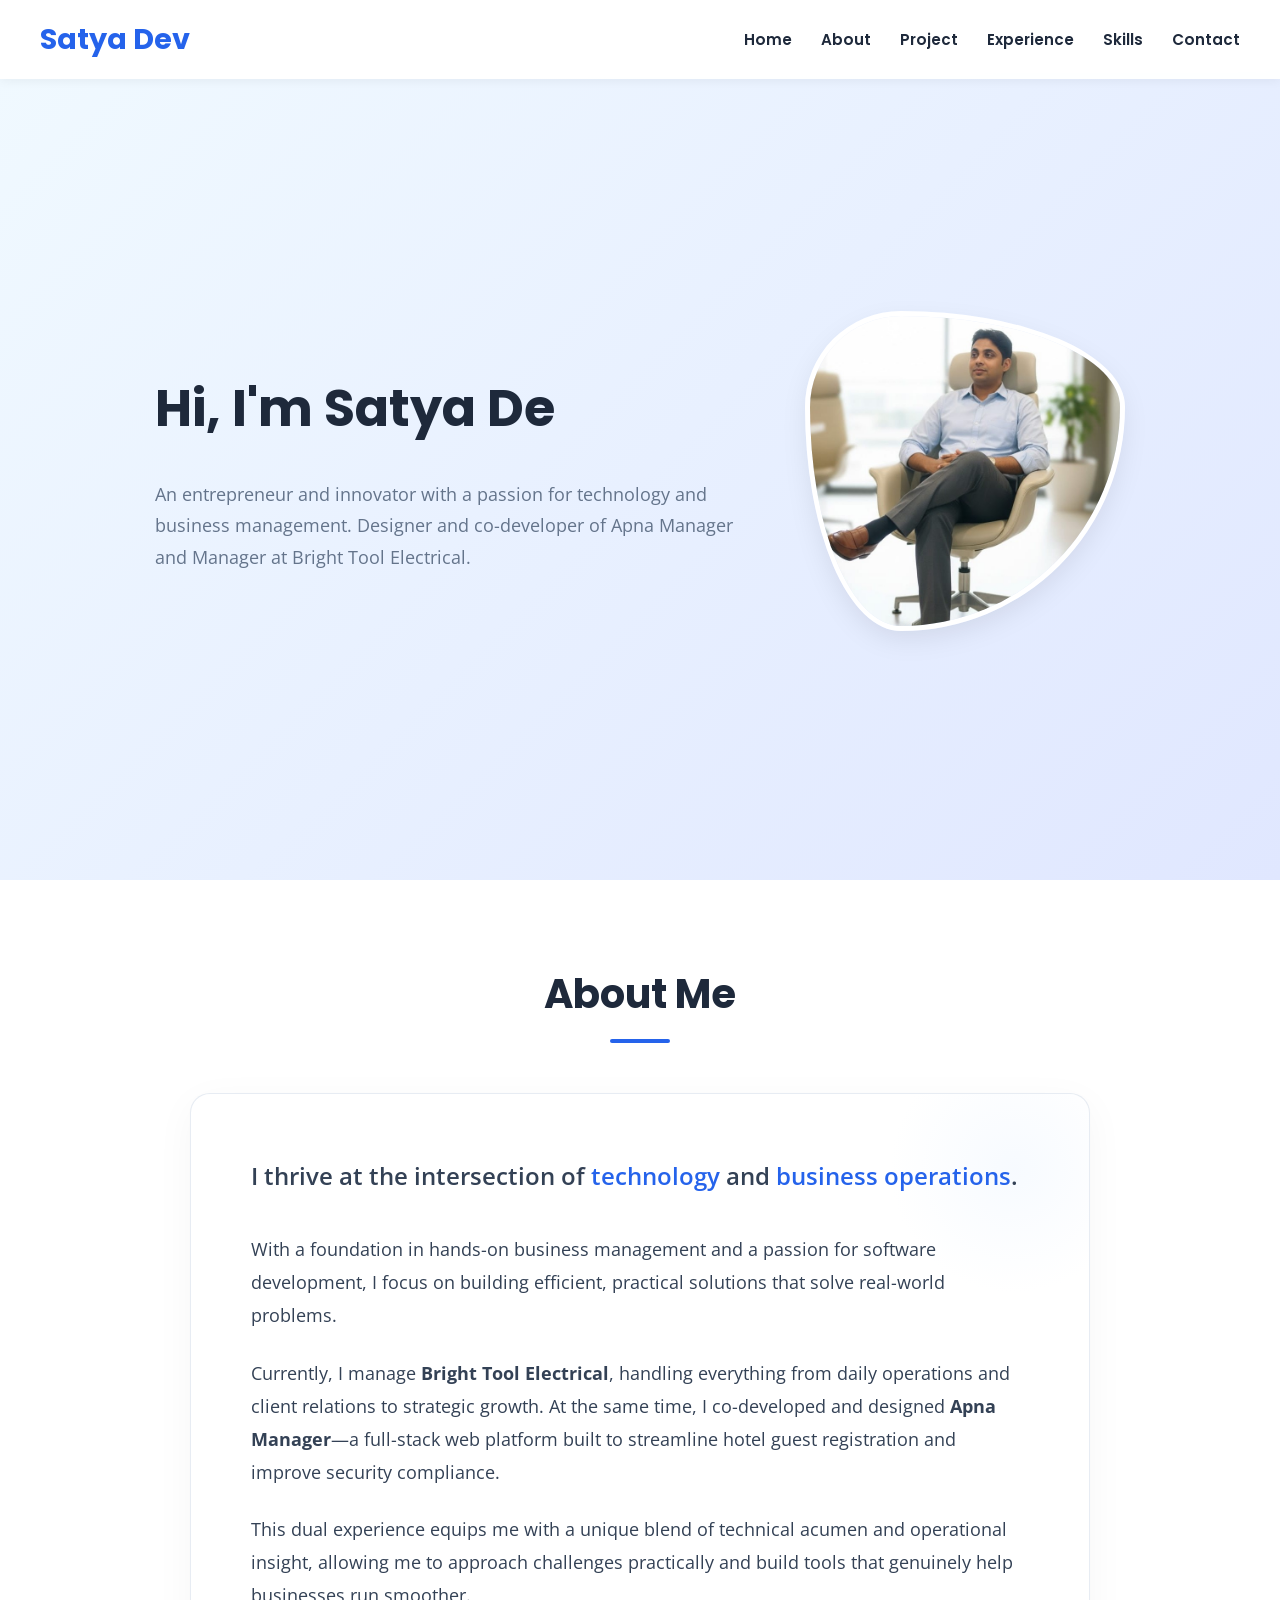
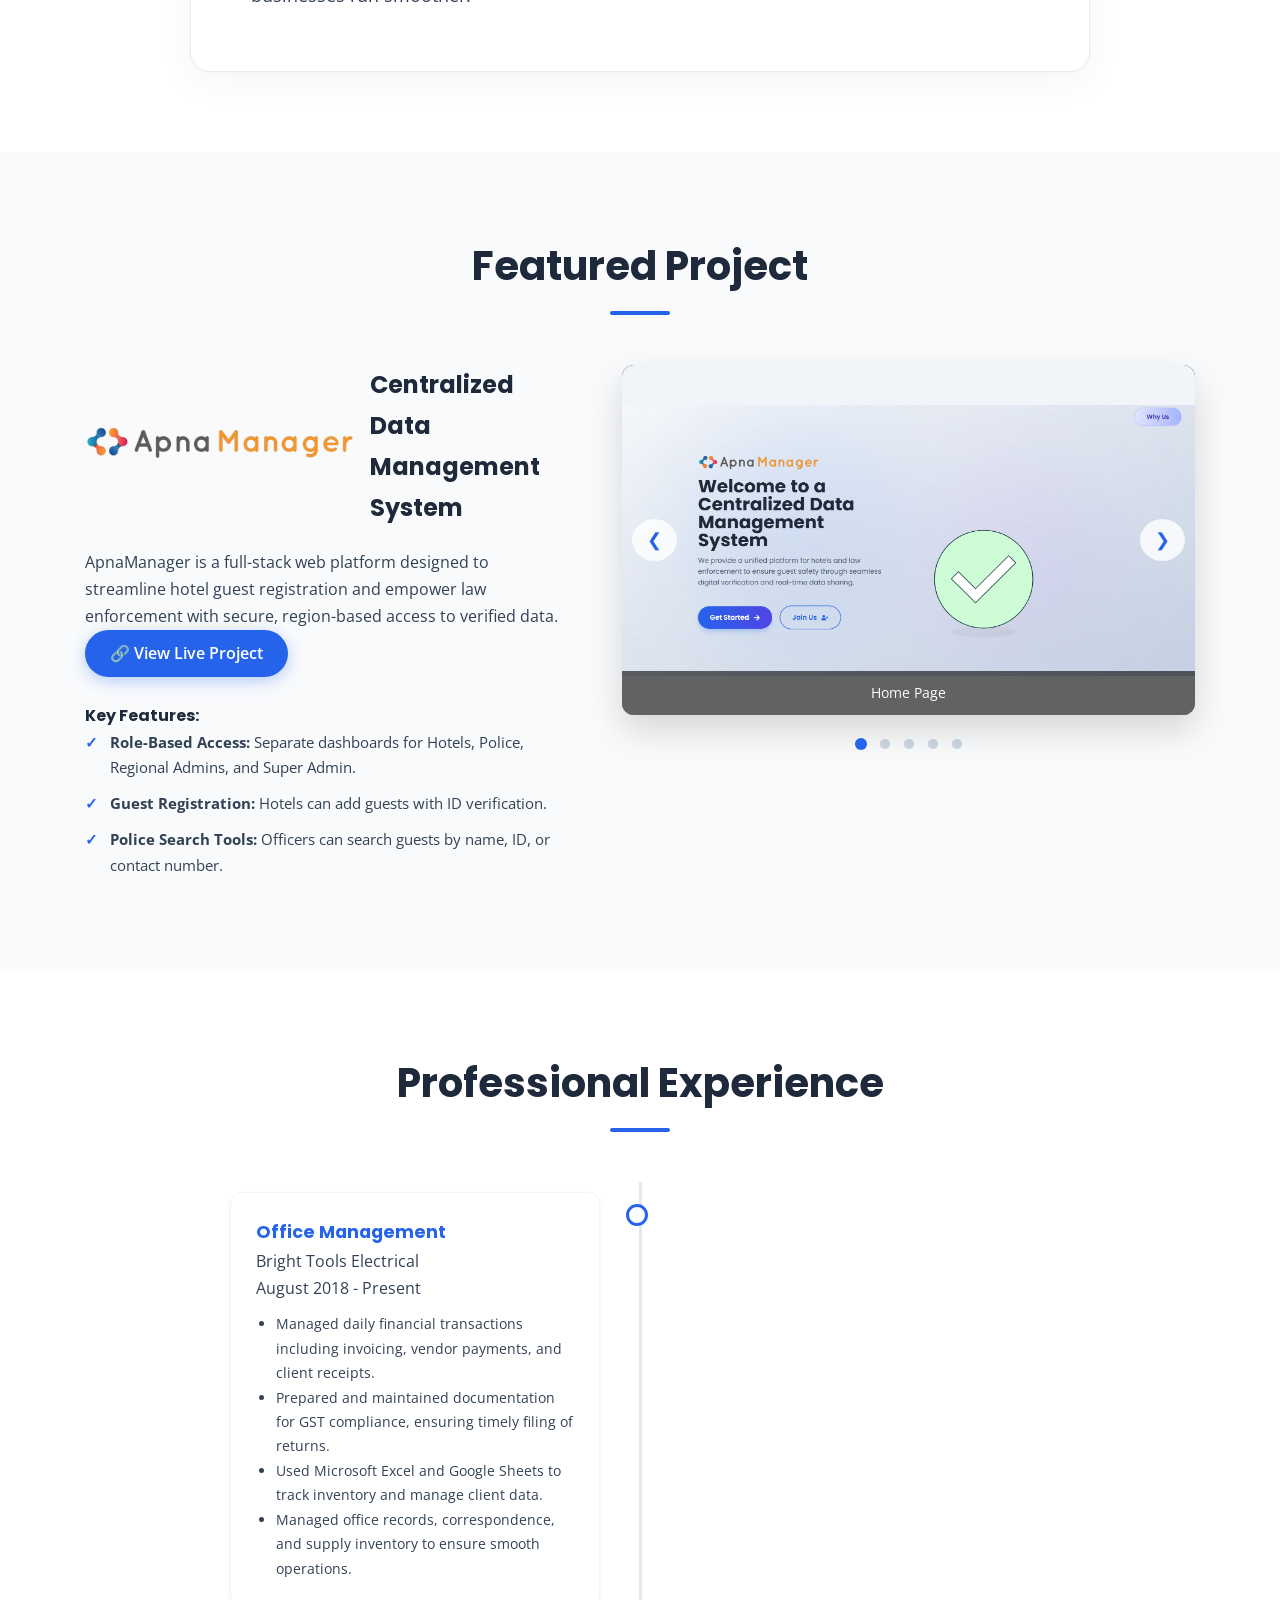
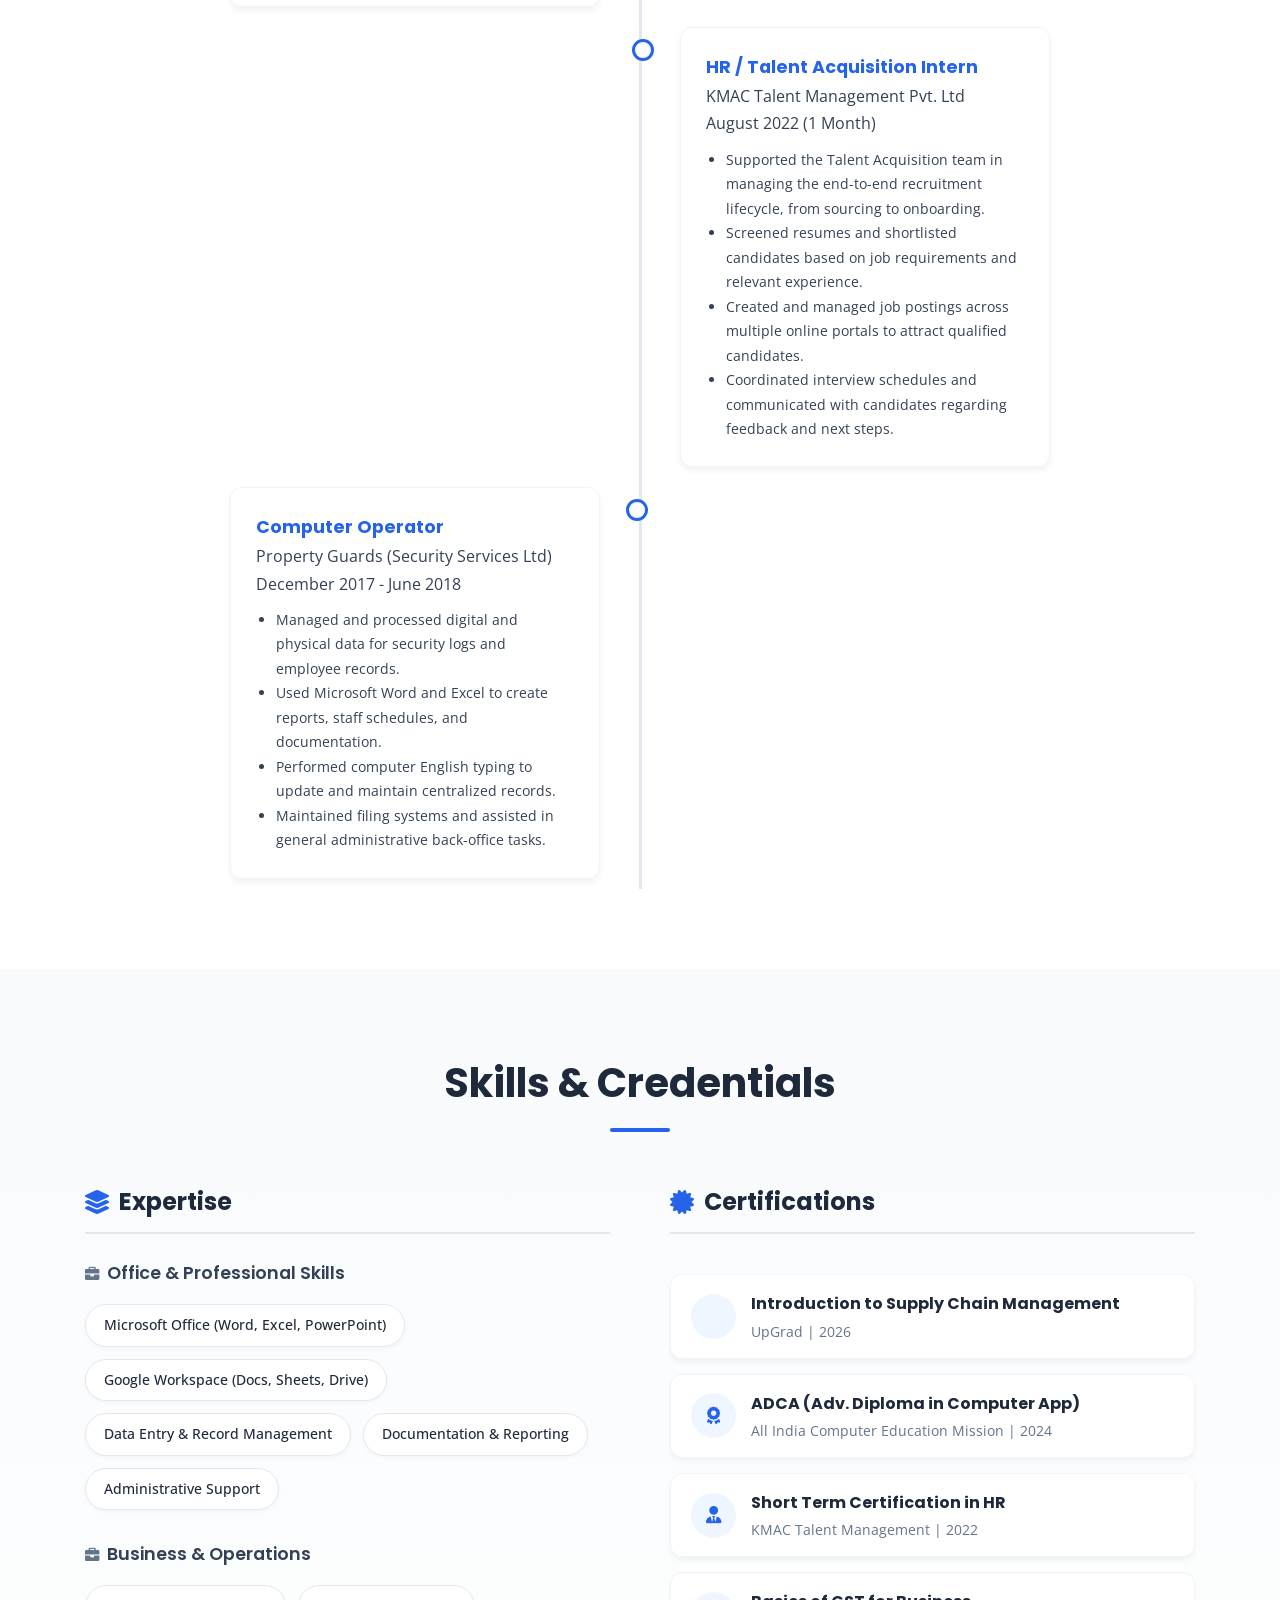
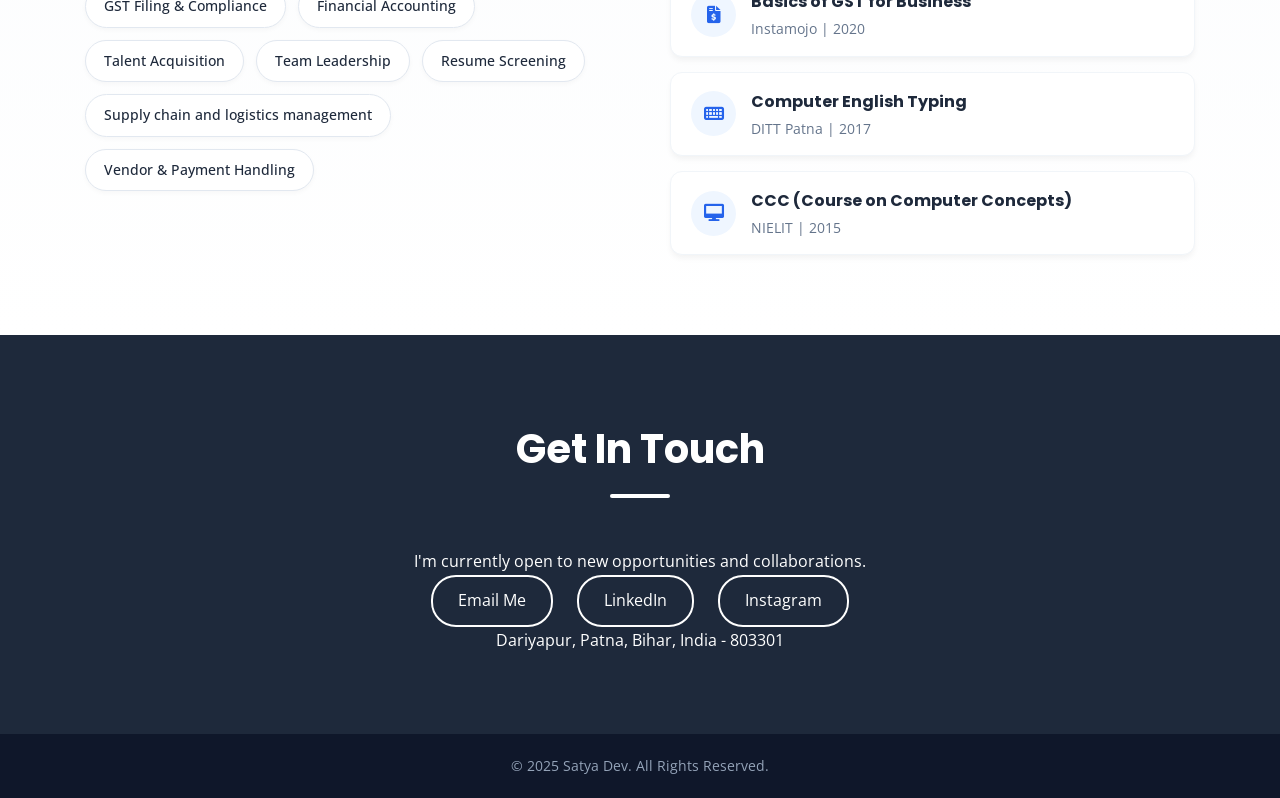
<file: index.html>
<!DOCTYPE html>
<html lang="en">

<head>
    <meta charset="UTF-8">
    <meta name="viewport" content="width=device-width, initial-scale=1.0">
    <title>Satya Dev | Founder & Developer</title>

    <link rel="preconnect" href="https://fonts.googleapis.com">
    <link rel="preconnect" href="https://fonts.gstatic.com" crossorigin>
    <link
        href="https://fonts.googleapis.com/css2?family=Open+Sans:wght@400;600&family=Poppins:wght@500;600;700&display=swap"
        rel="stylesheet">

    <link rel="stylesheet" href="style.css">

    <link rel="stylesheet" href="https://cdnjs.cloudflare.com/ajax/libs/font-awesome/6.0.0/css/all.min.css">
</head>

<body>

    <header class="header">
        <a href="#" class="logo">Satya Dev</a>
        <nav class="nav">
            <a href="#home">Home</a>
            <a href="#about">About</a>
            <a href="#project">Project</a>
            <a href="#experience">Experience</a>
            <a href="#skills">Skills</a>
            <a href="#contact">Contact</a>
        </nav>
    </header>

    <section id="home" class="hero">
        <div class="container">
            <div class="hero-content">
                <h1><span id="typing-effect"></span></h1>
                <p class="subtitle">
                    An entrepreneur and innovator with a passion for technology and business management. Designer and
                    co-developer of Apna Manager and Manager at Bright Tool Electrical.
                </p>
            </div>
            <div class="hero-image-container">
                <img src="satya_dev.jpeg" alt="A photo of Satya Dev">
            </div>
        </div>
    </section>

    <section id="about" class="about animate-on-scroll">
        <div class="container">
            <h2 class="section-title">About Me</h2>
            <div class="about-card">
                <div class="about-content">
                    <p class="highlight-text">
                        I thrive at the intersection of <span class="text-primary">technology</span> and <span
                            class="text-primary">business operations</span>.
                    </p>
                    <p>
                        With a foundation in hands-on business management and a passion for software development, I
                        focus on building efficient, practical solutions that solve real-world problems.
                    </p>
                    <p>
                        Currently, I manage <strong>Bright Tool Electrical</strong>, handling everything from daily
                        operations and client relations to strategic growth. At the same time, I co-developed and
                        designed <strong>Apna Manager</strong>—a full-stack web platform built to streamline hotel guest
                        registration and improve security compliance.
                    </p>
                    <p>
                        This dual experience equips me with a unique blend of technical acumen and operational insight,
                        allowing me to approach challenges practically and build tools that genuinely help businesses
                        run smoother.
                    </p>
                </div>
            </div>
        </div>
    </section>

    <section id="project" class="project animate-on-scroll">
        <div class="container">
            <h2 class="section-title">Featured Project</h2>

            <div class="project-layout">
                <div class="project-info-side">
                    <div class="project-title-group">
                        <h3 class="project-brand">
                            <img src="/images/logo.png" alt="ApnaManager Logo">
                        </h3>
                        <h2 class="project-main-title">
                            Centralized Data Management System
                        </h2>
                    </div>
                    <p>
                        ApnaManager is a full-stack web platform designed to streamline hotel guest registration
                        and empower law enforcement with secure, region-based access to verified data.
                    </p>

                    <a href="https://apnamanager.vercel.app/" class="live-demo-btn" target="_blank"
                        rel="noopener noreferrer">
                        🔗 View Live Project
                    </a>

                    <div class="project-features">
                        <h4>Key Features:</h4>
                        <ul>
                            <li><strong>Role-Based Access:</strong> Separate dashboards for Hotels, Police, Regional
                                Admins, and Super Admin.</li>
                            <li><strong>Guest Registration:</strong> Hotels can add guests with ID verification.</li>
                            <li><strong>Police Search Tools:</strong> Officers can search guests by name, ID, or contact
                                number.</li>
                        </ul>
                    </div>
                </div>

                <div class="project-slider-side">
                    <div class="slider-container">
                        <div class="slide active">
                            <img src="/images/image1.png" alt="ApnaManager - Home Page">
                            <div class="caption">Home Page</div>
                        </div>
                        <div class="slide">
                            <img src="/images/image2.png" alt="ApnaManager - Admin Dashboard">
                            <div class="caption">Login</div>
                        </div>
                        <div class="slide">
                            <img src="/images/image3.png" alt="ApnaManager - Hotel Form">
                            <div class="caption">About Us</div>
                        </div>
                        <div class="slide">
                            <img src="/images/image4.png" alt="ApnaManager - Police Dashboard">
                            <div class="caption">Police Interface</div>
                        </div>
                        <div class="slide">
                            <img src="/images/image5.png" alt="ApnaManager - Reports">
                            <div class="caption">Admin Dashboard</div>
                        </div>

                        <button class="slider-btn prev-btn" onclick="moveSlide(-1)">&#10094;</button>
                        <button class="slider-btn next-btn" onclick="moveSlide(1)">&#10095;</button>
                    </div>

                    <div class="slider-dots">
                        <span class="dot active" onclick="currentSlide(1)"></span>
                        <span class="dot" onclick="currentSlide(2)"></span>
                        <span class="dot" onclick="currentSlide(3)"></span>
                        <span class="dot" onclick="currentSlide(4)"></span>
                        <span class="dot" onclick="currentSlide(5)"></span>
                    </div>
                </div>
            </div>
        </div>
    </section>

    <section id="experience" class="experience animate-on-scroll">
        <h2 class="section-title">Professional Experience</h2>
        <div class="timeline">
            <div class="timeline-item left animate-on-scroll from-left">
                <div class="timeline-content">
                    <h4>Office Management</h4>
                    <p class="company">Bright Tools Electrical</p>
                    <p class="date">August 2018 - Present</p>
                    <ul class="experience-list">
                        <li>Managed daily financial transactions including invoicing, vendor payments, and client
                            receipts.</li>
                        <li>Prepared and maintained documentation for GST compliance, ensuring timely filing of returns.
                        </li>
                        <li>Used Microsoft Excel and Google Sheets to track inventory and manage client data.</li>
                        <li>Managed office records, correspondence, and supply inventory to ensure smooth operations.
                        </li>
                    </ul>
                </div>
            </div>

            <div class="timeline-item right animate-on-scroll from-right">
                <div class="timeline-content">
                    <h4>HR / Talent Acquisition Intern</h4>
                    <p class="company">KMAC Talent Management Pvt. Ltd</p>
                    <p class="date">August 2022 (1 Month)</p>
                    <ul class="experience-list">
                        <li>Supported the Talent Acquisition team in managing the end-to-end recruitment lifecycle, from
                            sourcing to onboarding.</li>
                        <li>Screened resumes and shortlisted candidates based on job requirements and relevant
                            experience.</li>
                        <li>Created and managed job postings across multiple online portals to attract qualified
                            candidates.</li>
                        <li>Coordinated interview schedules and communicated with candidates regarding feedback and next
                            steps.</li>
                    </ul>
                </div>
            </div>


            <div class="timeline-item left animate-on-scroll from-left">
                <div class="timeline-content">
                    <h4>Computer Operator</h4>
                    <p class="company">Property Guards (Security Services Ltd)</p>
                    <p class="date">December 2017 - June 2018</p>
                    <ul class="experience-list">
                        <li>Managed and processed digital and physical data for security logs and employee records.</li>
                        <li>Used Microsoft Word and Excel to create reports, staff schedules, and documentation.</li>
                        <li>Performed computer English typing to update and maintain centralized records.</li>
                        <li>Maintained filing systems and assisted in general administrative back-office tasks.</li>
                    </ul>
                </div>
            </div>
        </div>
    </section>

    <section id="skills" class="skills-certs animate-on-scroll">
        <div class="container">
            <h2 class="section-title">Skills & Credentials</h2>

            <div class="skills-wrapper">
                <div class="skills-column">
                    <h3 class="col-header"><i class="fas fa-layer-group"></i> Expertise</h3>

                    <div class="skill-group">
                        <h4><i class="fas fa-briefcase"></i> Office & Professional Skills</h4>
                        <div class="skill-tags">
                            <span>Microsoft Office (Word, Excel, PowerPoint)</span>
                            <span>Google Workspace (Docs, Sheets, Drive)</span>
                            <span>Data Entry & Record Management</span>
                            <span>Documentation & Reporting</span>
                            <span>Administrative Support</span>
                        </div>
                    </div>

                    <div class="skill-group">
                        <h4><i class="fas fa-briefcase"></i> Business & Operations</h4>
                        <div class="skill-tags">
                            <span>GST Filing & Compliance</span>
                            <span>Financial Accounting</span>
                            <span>Talent Acquisition</span>
                            <span>Team Leadership</span>
                            <span>Resume Screening</span>
                            <span>Supply chain and logistics management</span>
                            <span>Vendor & Payment Handling</span>
                        </div>
                    </div>
                </div>

                <div class="certs-column">
                    <h3 class="col-header"><i class="fas fa-certificate"></i> Certifications</h3>

                    <div class="cert-card">
                        <div class="cert-icon"><i class="fas fa-boxes-packing"></i></div>
                        <div class="cert-details">
                            <h4>Introduction to Supply Chain Management</h4>
                            <span class="issuer">UpGrad | 2026</span>
                        </div>
                    </div>

                    <div class="cert-card">
                        <div class="cert-icon"><i class="fas fa-award"></i></div>
                        <div class="cert-details">
                            <h4>ADCA (Adv. Diploma in Computer App)</h4>
                            <span class="issuer">All India Computer Education Mission | 2024</span>
                        </div>
                    </div>

                    <div class="cert-card">
                        <div class="cert-icon"><i class="fas fa-user-tie"></i></div>
                        <div class="cert-details">
                            <h4>Short Term Certification in HR</h4>
                            <span class="issuer">KMAC Talent Management | 2022</span>
                        </div>
                    </div>

                    <div class="cert-card">
                        <div class="cert-icon"><i class="fas fa-file-invoice-dollar"></i></div>
                        <div class="cert-details">
                            <h4>Basics of GST for Business</h4>
                            <span class="issuer">Instamojo | 2020</span>
                        </div>
                    </div>

                    <div class="cert-card">
                        <div class="cert-icon"><i class="fas fa-keyboard"></i></div>
                        <div class="cert-details">
                            <h4>Computer English Typing</h4>
                            <span class="issuer">DITT Patna | 2017</span>
                        </div>
                    </div>

                    <div class="cert-card">
                        <div class="cert-icon"><i class="fas fa-desktop"></i></div>
                        <div class="cert-details">
                            <h4>CCC (Course on Computer Concepts)</h4>
                            <span class="issuer">NIELIT | 2015</span>
                        </div>
                    </div>
                </div>
            </div>
        </div>
    </section>

    <section id="contact" class="contact animate-on-scroll">
        <div class="container">
            <h2 class="section-title">Get In Touch</h2>
            <p>I'm currently open to new opportunities and collaborations.</p>
            <div class="contact-links">
                <a href="mailto:satyadev.mail29@gmail.com">Email Me</a>
                <a href="https://www.linkedin.com/in/satya-dev-a24380364" target="_blank"
                    rel="noopener noreferrer">LinkedIn</a>
                <a href="https://www.instagram.com/hey.satyadev/" target="_blank"
                    rel="noopener noreferrer">Instagram</a>
            </div>
            <div class="address">
                <p>Dariyapur, Patna, Bihar, India - 803301</p>
            </div>
        </div>
    </section>

    <footer class="footer">
        <p>&copy; 2025 Satya Dev. All Rights Reserved.</p>
    </footer>

    <script src="script.js"></script>

</body>

</html>
</file>
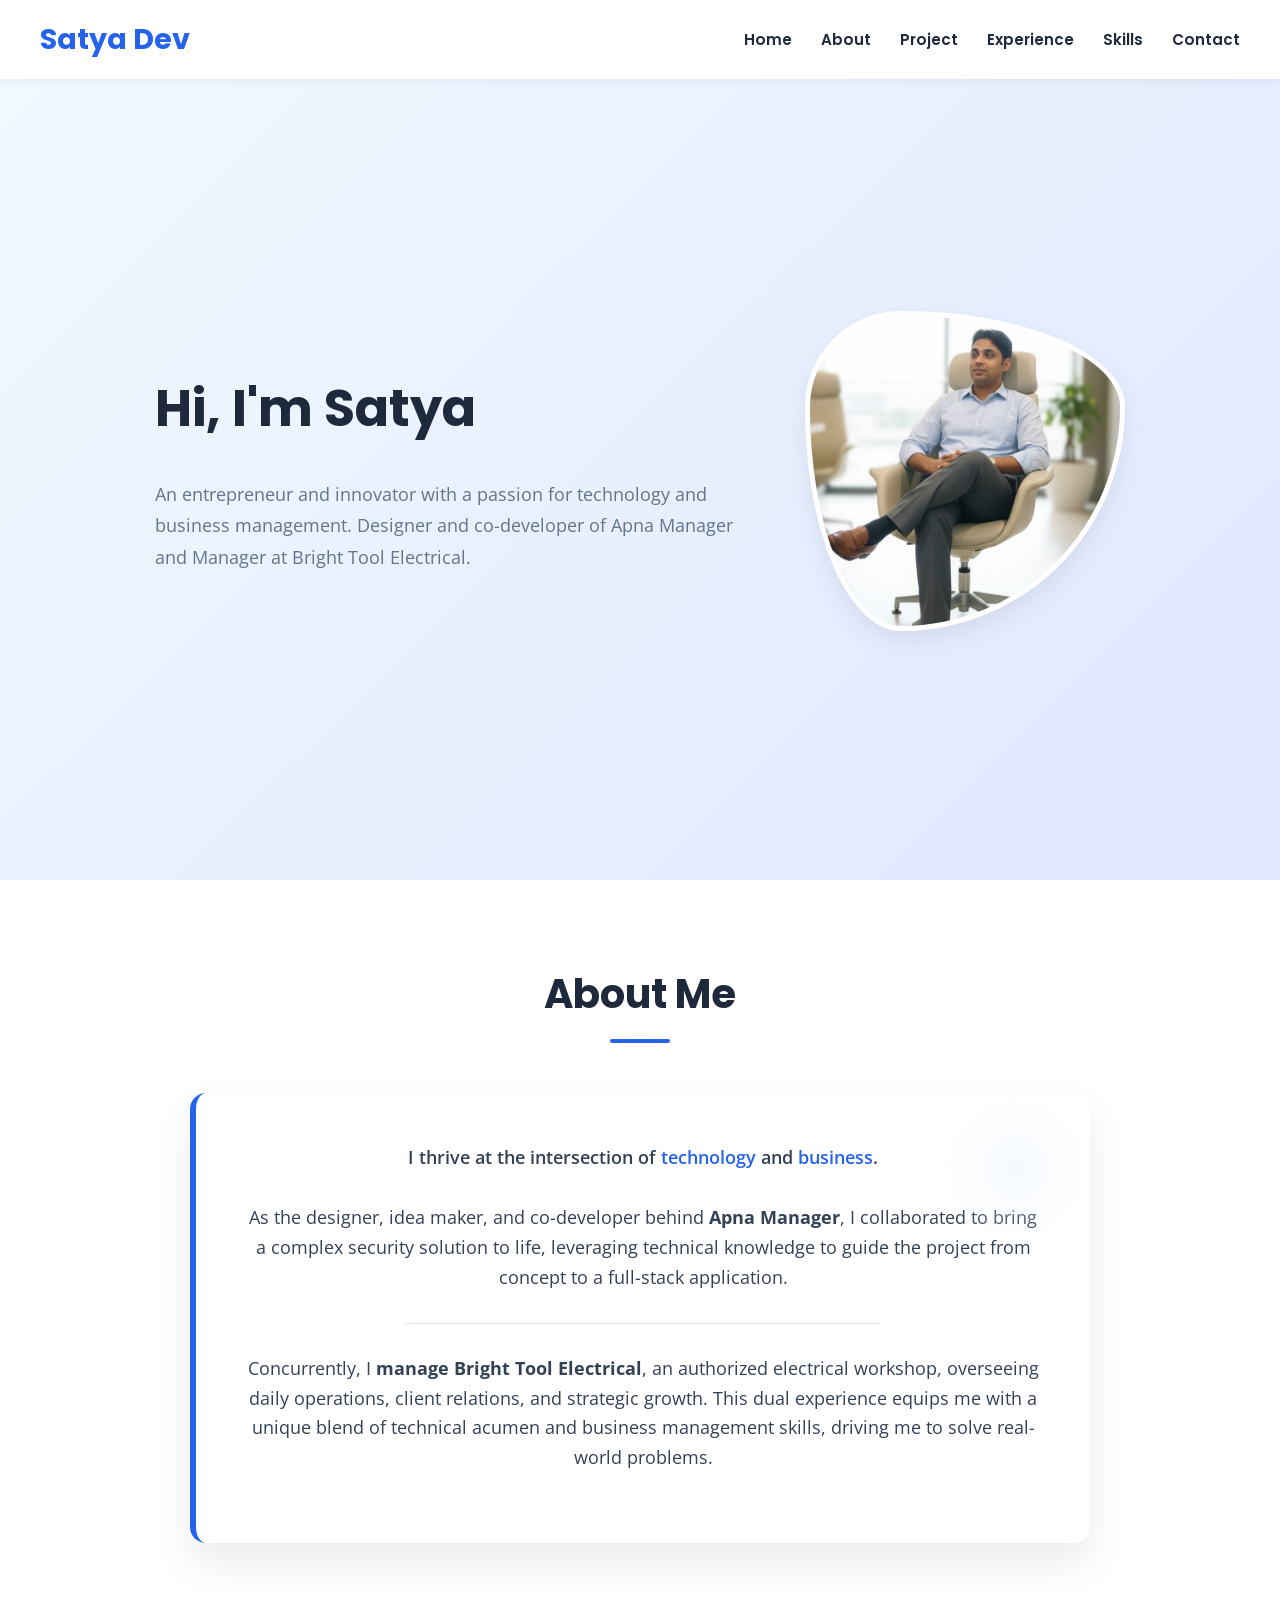
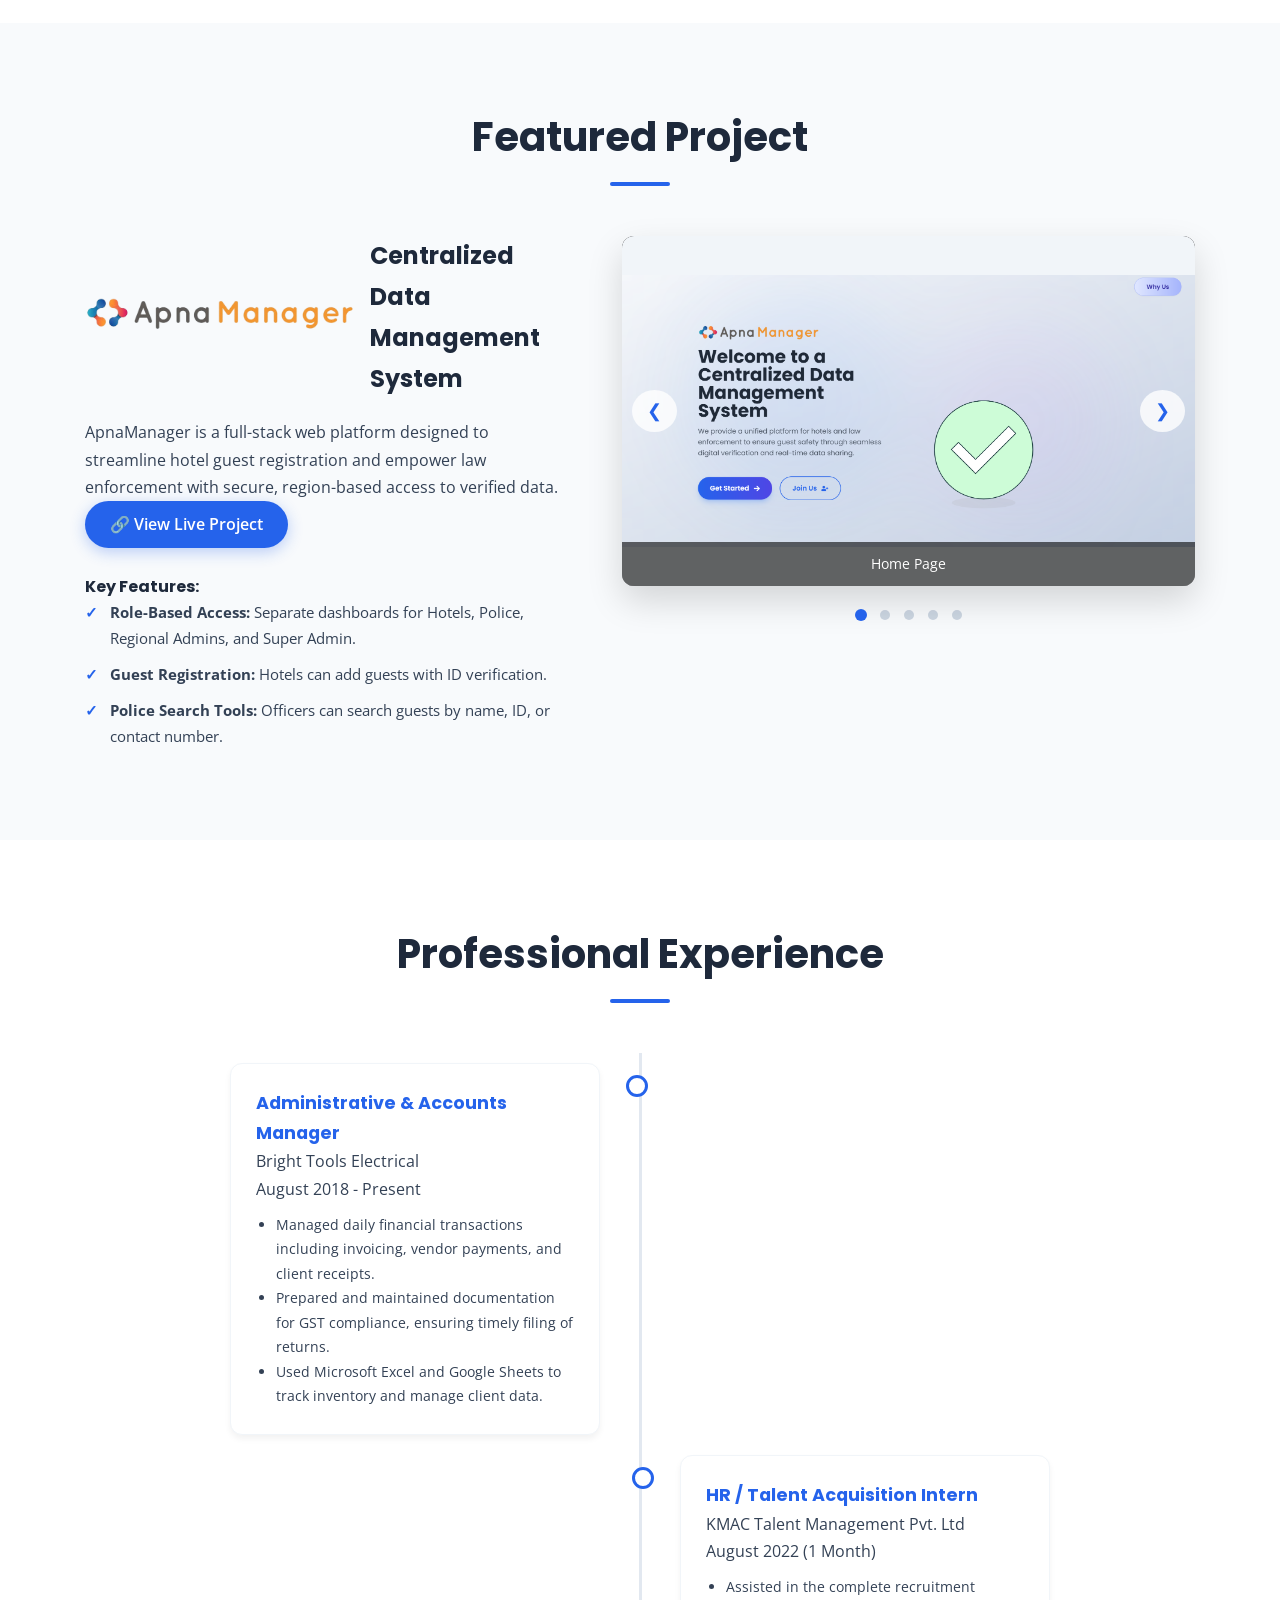
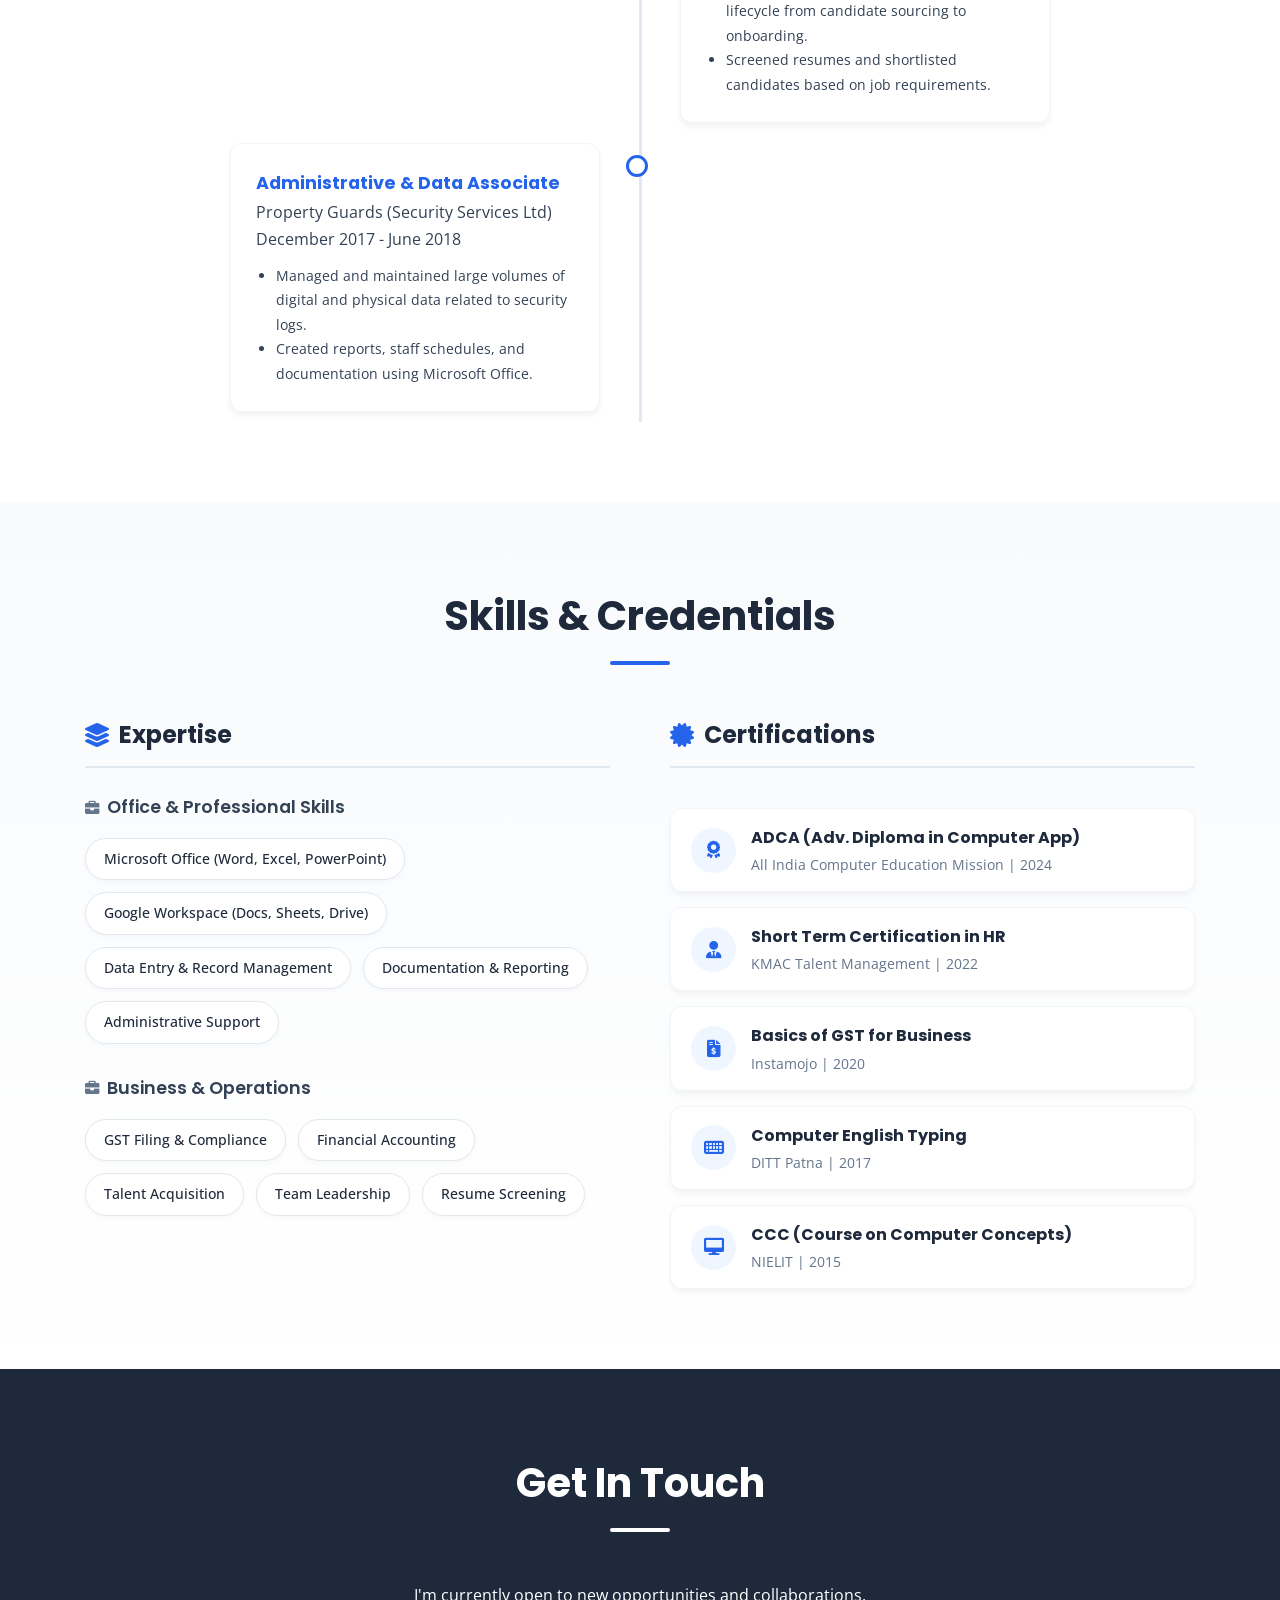
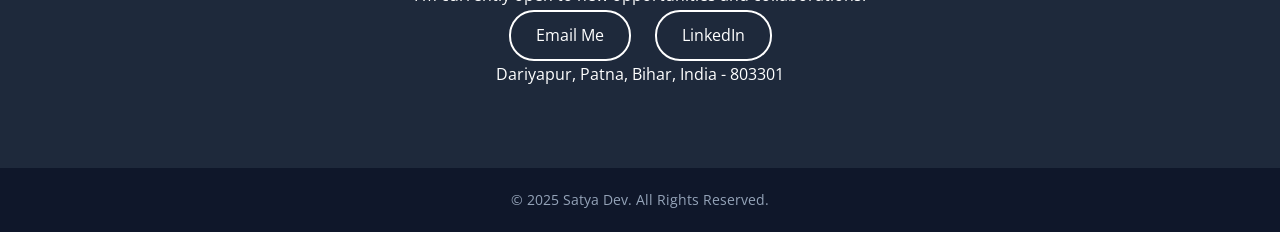
<file: Code/index.html>
<!DOCTYPE html>
<html lang="en">
<head>
    <meta charset="UTF-8">
    <meta name="viewport" content="width=device-width, initial-scale=1.0">
    <title>Satya Dev | Founder & Developer</title>
    
    <link rel="preconnect" href="https://fonts.googleapis.com">
    <link rel="preconnect" href="https://fonts.gstatic.com" crossorigin>
    <link href="https://fonts.googleapis.com/css2?family=Open+Sans:wght@400;600&family=Poppins:wght@500;600;700&display=swap" rel="stylesheet">
    
    <link rel="stylesheet" href="style.css">
    
    <link rel="stylesheet" href="https://cdnjs.cloudflare.com/ajax/libs/font-awesome/6.0.0/css/all.min.css">
</head>
<body>

    <header class="header">
        <a href="#" class="logo">Satya Dev</a>
        <nav class="nav">
            <a href="#home">Home</a>
            <a href="#about">About</a>
            <a href="#project">Project</a>
            <a href="#experience">Experience</a>
            <a href="#skills">Skills</a>
            <a href="#contact">Contact</a>
        </nav>
    </header>

    <section id="home" class="hero">
        <div class="container">
            <div class="hero-content">
                <h1><span id="typing-effect"></span></h1>
                <p class="subtitle">
                    An entrepreneur and innovator with a passion for technology and business management. Designer and co-developer of Apna Manager and Manager at Bright Tool Electrical.
                </p>
            </div>
            <div class="hero-image-container">
                <img src="satya_dev.jpeg" alt="A photo of Satya Dev">
            </div>
        </div>
    </section>

    <section id="about" class="about animate-on-scroll">
        <div class="container">
            <h2 class="section-title">About Me</h2>
            <div class="about-card">
                <div class="about-content">
                    <p class="highlight-text">
                        I thrive at the intersection of <span class="text-primary">technology</span> and <span class="text-primary">business</span>.
                    </p>
                    <p>
                        As the designer, idea maker, and co-developer behind <strong>Apna Manager</strong>, I collaborated to bring a complex security solution to life, leveraging technical knowledge to guide the project from concept to a full-stack application.
                    </p>
                    <hr class="divider">
                    <p>
                        Concurrently, I <strong>manage Bright Tool Electrical</strong>, an authorized electrical workshop, overseeing daily operations, client relations, and strategic growth. This dual experience equips me with a unique blend of technical acumen and business management skills, driving me to solve real-world problems.
                    </p>
                </div>
            </div>
        </div>
    </section>

    <section id="project" class="project animate-on-scroll">
        <div class="container">
            <h2 class="section-title">Featured Project</h2>

            <div class="project-layout">
                <div class="project-info-side">
                    <div class="project-title-group">
                        <h3 class="project-brand">
                            <img src="/images/logo.png" alt="ApnaManager Logo">
                        </h3>
                        <h2 class="project-main-title">
                            Centralized Data Management System
                        </h2>
                    </div>
                    <p>
                        ApnaManager is a full-stack web platform designed to streamline hotel guest registration 
                        and empower law enforcement with secure, region-based access to verified data.
                    </p>

                    <a href="https://apnamanager.vercel.app/" 
                       class="live-demo-btn" 
                       target="_blank" 
                       rel="noopener noreferrer">
                       🔗 View Live Project
                    </a>

                    <div class="project-features">
                        <h4>Key Features:</h4>
                        <ul>
                            <li><strong>Role-Based Access:</strong> Separate dashboards for Hotels, Police, Regional Admins, and Super Admin.</li>
                            <li><strong>Guest Registration:</strong> Hotels can add guests with ID verification.</li>
                            <li><strong>Police Search Tools:</strong> Officers can search guests by name, ID, or contact number.</li>
                        </ul>
                    </div>
                </div>

                <div class="project-slider-side">
                    <div class="slider-container">
                        <div class="slide active">
                            <img src="/images/image1.png" alt="ApnaManager - Home Page">
                            <div class="caption">Home Page</div>
                        </div>
                        <div class="slide">
                            <img src="/images/image2.png" alt="ApnaManager - Admin Dashboard">
                            <div class="caption">Login</div>
                        </div>
                        <div class="slide">
                            <img src="/images/image3.png" alt="ApnaManager - Hotel Form">
                            <div class="caption">About Us</div>
                        </div>
                        <div class="slide">
                            <img src="/images/image4.png" alt="ApnaManager - Police Dashboard">
                            <div class="caption">Police Interface</div>
                        </div>
                        <div class="slide">
                            <img src="/images/image5.png" alt="ApnaManager - Reports">
                            <div class="caption">Admin Dashboard</div>
                        </div>

                        <button class="slider-btn prev-btn" onclick="moveSlide(-1)">&#10094;</button>
                        <button class="slider-btn next-btn" onclick="moveSlide(1)">&#10095;</button>
                    </div>
                    
                    <div class="slider-dots">
                        <span class="dot active" onclick="currentSlide(1)"></span>
                        <span class="dot" onclick="currentSlide(2)"></span>
                        <span class="dot" onclick="currentSlide(3)"></span>
                        <span class="dot" onclick="currentSlide(4)"></span>
                        <span class="dot" onclick="currentSlide(5)"></span>
                    </div>
                </div>
            </div>
        </div>
    </section>

    <section id="experience" class="experience animate-on-scroll">
        <h2 class="section-title">Professional Experience</h2>
        <div class="timeline">
            <div class="timeline-item left animate-on-scroll from-left">
                <div class="timeline-content">
                    <h4>Administrative & Accounts Manager</h4>
                    <p class="company">Bright Tools Electrical</p>
                    <p class="date">August 2018 - Present</p>
                    <ul class="experience-list">
                        <li>Managed daily financial transactions including invoicing, vendor payments, and client receipts.</li>
                        <li>Prepared and maintained documentation for GST compliance, ensuring timely filing of returns.</li>
                        <li>Used Microsoft Excel and Google Sheets to track inventory and manage client data.</li>
                    </ul>
                </div>
            </div>

            <div class="timeline-item right animate-on-scroll from-right">
                <div class="timeline-content">
                    <h4>HR / Talent Acquisition Intern</h4>
                    <p class="company">KMAC Talent Management Pvt. Ltd</p>
                    <p class="date">August 2022 (1 Month)</p>
                    <ul class="experience-list">
                        <li>Assisted in the complete recruitment lifecycle from candidate sourcing to onboarding.</li>
                        <li>Screened resumes and shortlisted candidates based on job requirements.</li>
                    </ul>
                </div>
            </div>

            <div class="timeline-item left animate-on-scroll from-left">
                <div class="timeline-content">
                    <h4>Administrative & Data Associate</h4>
                    <p class="company">Property Guards (Security Services Ltd)</p>
                    <p class="date">December 2017 - June 2018</p>
                    <ul class="experience-list">
                        <li>Managed and maintained large volumes of digital and physical data related to security logs.</li>
                        <li>Created reports, staff schedules, and documentation using Microsoft Office.</li>
                    </ul>
                </div>
            </div>
        </div>
    </section>

    <section id="skills" class="skills-certs animate-on-scroll">
        <div class="container">
            <h2 class="section-title">Skills & Credentials</h2>
            
            <div class="skills-wrapper">
                
                <div class="skills-column">
                    <h3 class="col-header"><i class="fas fa-layer-group"></i> Expertise</h3>
                    
                    <div class="skill-group">
                     <h4><i class="fas fa-briefcase"></i> Office & Professional Skills</h4>
                        <div class="skill-tags">
                            <span>Microsoft Office (Word, Excel, PowerPoint)</span>
                            <span>Google Workspace (Docs, Sheets, Drive)</span>
                            <span>Data Entry & Record Management</span>
                            <span>Documentation & Reporting</span>
                            <span>Administrative Support</span>
                        </div>
                    </div>


                    <div class="skill-group">
                        <h4><i class="fas fa-briefcase"></i> Business & Operations</h4>
                        <div class="skill-tags">
                            <span>GST Filing & Compliance</span>
                            <span>Financial Accounting</span>
                            <span>Talent Acquisition</span>
                            <span>Team Leadership</span>
                            <span>Resume Screening</span>
                        </div>
                    </div>
                </div>

                <div class="certs-column">
                    <h3 class="col-header"><i class="fas fa-certificate"></i> Certifications</h3>
                    
                    <div class="cert-card">
                        <div class="cert-icon"><i class="fas fa-award"></i></div>
                        <div class="cert-details">
                            <h4>ADCA (Adv. Diploma in Computer App)</h4>
                            <span class="issuer">All India Computer Education Mission | 2024</span>
                        </div>
                    </div>

                    <div class="cert-card">
                        <div class="cert-icon"><i class="fas fa-user-tie"></i></div>
                        <div class="cert-details">
                            <h4>Short Term Certification in HR</h4>
                            <span class="issuer">KMAC Talent Management | 2022</span>
                        </div>
                    </div>

                    <div class="cert-card">
                        <div class="cert-icon"><i class="fas fa-file-invoice-dollar"></i></div>
                        <div class="cert-details">
                            <h4>Basics of GST for Business</h4>
                            <span class="issuer">Instamojo | 2020</span>
                        </div>
                    </div>

                    <div class="cert-card">
                        <div class="cert-icon"><i class="fas fa-keyboard"></i></div>
                        <div class="cert-details">
                            <h4>Computer English Typing</h4>
                            <span class="issuer">DITT Patna | 2017</span>
                        </div>
                    </div>

                    <div class="cert-card">
                        <div class="cert-icon"><i class="fas fa-desktop"></i></div>
                        <div class="cert-details">
                            <h4>CCC (Course on Computer Concepts)</h4>
                            <span class="issuer">NIELIT | 2015</span>
                        </div>
                    </div>

                </div>
            </div>
        </div>
    </section>

    <section id="contact" class="contact animate-on-scroll">
        <div class="container">
            <h2 class="section-title">Get In Touch</h2>
            <p>I'm currently open to new opportunities and collaborations.</p>
            <div class="contact-links">
                <a href="mailto:satyadev.mail29@gmail.com">Email Me</a>
                <a href="https://www.linkedin.com/in/satya-dev-a24380364" target="_blank" rel="noopener noreferrer">LinkedIn</a>
            </div>
            <div class="address">
                <p>Dariyapur, Patna, Bihar, India - 803301</p>
            </div>
        </div>
    </section>

    <footer class="footer">
        <p>&copy; 2025 Satya Dev. All Rights Reserved.</p>
    </footer>

    <script src="script.js"></script>

</body>
</html>
</file>
<file: style.css>
/* --- CSS Variables --- */
:root {
    --primary-color: #2563eb;       /* Professional Blue */
    --primary-dark: #1e40af;        /* Darker Blue for hover */
    --secondary-color: #1e293b;     /* Dark Slate */
    --text-dark: #334155;
    --text-light: #64748b;
    --bg-light: #f8fafc;
    --bg-white: #ffffff;
    --accent-bg: #eff6ff;           /* Light blue accent background */
    
    --font-heading: 'Poppins', sans-serif;
    --font-body: 'Open Sans', sans-serif;

    --section-spacing: 80px;
    --border-radius: 12px;
    --box-shadow: 0 10px 30px -5px rgba(0, 0, 0, 0.1);
    --transition: 0.3s ease;
}

/* --- Global --- */
* { margin: 0; padding: 0; box-sizing: border-box; }
html { scroll-behavior: smooth; }
body { font-family: var(--font-body); color: var(--text-dark); background-color: var(--bg-light); line-height: 1.7; overflow-x: hidden; }

h1, h2, h3, h4 { font-family: var(--font-heading); color: var(--secondary-color); font-weight: 700; }
a { text-decoration: none; color: inherit; transition: var(--transition); }
section { padding: var(--section-spacing) 0; }
.container { max-width: 1150px; margin: 0 auto; padding: 0 20px; }

/* Section Title */
.section-title { font-size: 2.5rem; text-align: center; margin-bottom: 50px; position: relative; padding-bottom: 15px; }
.section-title::after { content: ''; position: absolute; bottom: 0; left: 50%; transform: translateX(-50%); width: 60px; height: 4px; background: var(--primary-color); border-radius: 2px; }

/* --- Header --- */
.header { display: flex; justify-content: space-between; align-items: center; padding: 15px 40px; background: rgba(255, 255, 255, 0.95); backdrop-filter: blur(10px); position: fixed; width: 100%; top: 0; z-index: 1000; box-shadow: 0 2px 10px rgba(0,0,0,0.05); }
.logo { font-size: 1.8rem; font-weight: 700; color: var(--primary-color); font-family: var(--font-heading); }
.nav a { margin-left: 25px; font-weight: 600; font-family: var(--font-heading); color: var(--secondary-color); font-size: 0.95rem; }
.nav a:hover { color: var(--primary-color); }

/* --- Hero --- */
.hero { margin-top: 70px; padding: 100px 0; background: linear-gradient(135deg, #f0f9ff 0%, #e0e7ff 100%); min-height: 90vh; display: flex; align-items: center; }
.hero .container { display: flex; align-items: center; justify-content: space-between; gap: 50px; }
.hero-content { flex: 1; }
.hero h1 { font-size: 3.2rem; line-height: 1.2; margin-bottom: 20px; min-height: 80px; }
.subtitle { font-size: 1.15rem; color: var(--text-light); max-width: 600px; }
.hero-image-container img { width: 320px; height: 320px; object-fit: cover; border-radius: 30% 70% 70% 30% / 30% 30% 70% 70%; border: 5px solid white; box-shadow: var(--box-shadow); animation: float 6s ease-in-out infinite; }

@keyframes float { 0% { transform: translateY(0px); } 50% { transform: translateY(-15px); } 100% { transform: translateY(0px); } }

/* --- NEW About Section --- */
.about { background-color: var(--bg-white); }
.about-card {
    background: #ffffff;
    padding: 60px;
    border-radius: 20px;
    box-shadow: 0 10px 40px rgba(0,0,0,0.04), 0 1px 3px rgba(0,0,0,0.02);
    border: 1px solid rgba(226, 232, 240, 0.8);
    max-width: 900px;
    margin: 0 auto;
    text-align: left;
    position: relative;
    overflow: hidden;
}

/* Subtle decorative accent */
.about-card::before {
    content: '';
    position: absolute;
    top: -50px; right: -50px;
    width: 250px; height: 250px;
    background: radial-gradient(circle, var(--accent-bg) 0%, transparent 70%);
    opacity: 0.5;
    z-index: 0;
}

.about-content {
    position: relative;
    z-index: 1;
}

.about-content p { 
    font-size: 1.15rem; 
    line-height: 1.8;
    margin-bottom: 24px; 
    color: var(--text-dark); 
}

.about-content p:last-child {
    margin-bottom: 0;
}

.highlight-text { 
    font-size: 1.5rem !important; 
    font-weight: 600; 
    color: var(--secondary-color); 
    margin-bottom: 35px !important; 
    line-height: 1.5;
}
.text-primary { color: var(--primary-color); }

/* --- NEW Project Section (Slider Layout) --- */
.project { background-color: var(--bg-light); }
.project-layout { display: flex; gap: 40px; align-items: flex-start; }
.project-info-side { flex: 1; padding-right: 20px; }
.project-slider-side { flex: 1.2; position: relative; }

.project-title-group { display: flex; align-items: center; margin-bottom: 20px; }
.project-brand img { height: 40px; margin-right: 15px; }
.project-main-title { font-size: 1.5rem; }
.live-demo-btn { display: inline-block; padding: 10px 25px; background: var(--primary-color); color: white; border-radius: 25px; font-weight: 600; margin-bottom: 25px; box-shadow: 0 4px 15px rgba(37, 99, 235, 0.3); }
.live-demo-btn:hover { background: var(--primary-dark); transform: translateY(-2px); }
.project-features ul { list-style: none; padding-left: 0; }
.project-features li { padding-left: 25px; position: relative; margin-bottom: 10px; font-size: 0.95rem; }
.project-features li::before { content: '✓'; color: var(--primary-color); position: absolute; left: 0; font-weight: bold; }

/* Slider Styles */
.slider-container {
    position: relative;
    width: 100%;
    /* Aspect ratio mainly controlled by padding or height */
    height: 350px; 
    border-radius: 12px;
    overflow: hidden;
    box-shadow: 0 15px 35px rgba(0,0,0,0.15);
    background: #000;
}

.slide {
    display: none;
    height: 100%;
    width: 100%;
    animation: fade 0.6s ease-in-out;
}

.slide.active { display: block; }

.slide img {
    width: 100%;
    height: 100%;
    object-fit: contain; /* Keeps image full but contained */
    background: #f1f5f9; /* Background for non-filling images */
}

/* Caption overlaid on image */
.caption {
    position: absolute;
    bottom: 0;
    width: 100%;
    padding: 10px;
    background: rgba(0, 0, 0, 0.6);
    color: white;
    text-align: center;
    font-size: 0.9rem;
}

/* Navigation Arrows */
.slider-btn {
    position: absolute;
    top: 50%;
    transform: translateY(-50%);
    background: rgba(255, 255, 255, 0.8);
    border: none;
    color: var(--primary-color);
    padding: 10px 15px;
    cursor: pointer;
    font-size: 18px;
    border-radius: 50%;
    transition: 0.3s;
    z-index: 10;
}
.slider-btn:hover { background: white; color: var(--primary-dark); }
.prev-btn { left: 10px; }
.next-btn { right: 10px; }

/* Dots */
.slider-dots { text-align: center; margin-top: 15px; }
.dot {
    height: 10px; width: 10px;
    margin: 0 5px;
    background-color: #cbd5e1;
    border-radius: 50%;
    display: inline-block;
    cursor: pointer;
    transition: 0.3s;
}
.dot.active, .dot:hover { background-color: var(--primary-color); transform: scale(1.2); }

@keyframes fade { from { opacity: 0.8; } to { opacity: 1; } }

/* --- Experience & Skills (Restored) --- */
.experience { background: var(--bg-white); }
.timeline { position: relative; max-width: 900px; margin: 0 auto; }
.timeline::after { content: ''; position: absolute; width: 3px; background: #e2e8f0; top: 0; bottom: 0; left: 50%; margin-left: -1.5px; }
.timeline-item { padding: 10px 40px; position: relative; width: 50%; }
.timeline-item.left { left: 0; }
.timeline-item.right { left: 50%; }
.timeline-item::after { content: ''; position: absolute; width: 16px; height: 16px; right: -8px; background: white; border: 3px solid var(--primary-color); top: 22px; border-radius: 50%; z-index: 1; }
.timeline-item.right::after { left: -8px; }
.timeline-content { padding: 25px; background: white; border-radius: 12px; box-shadow: 0 4px 6px rgba(0,0,0,0.05); border: 1px solid #f1f5f9; }
.timeline-content h4 { color: var(--primary-color); font-size: 1.1rem; }
.experience-list { padding-left: 20px; font-size: 0.9rem; margin-top: 10px; }

.skills-certs { background: var(--bg-light); }
.skills-certs-grid { display: grid; grid-template-columns: 1fr 1fr; gap: 40px; }
.skills-list, .certs-list { display: flex; flex-wrap: wrap; gap: 10px; justify-content: center; list-style: none; }
.skills-list li, .certs-list li { background: white; padding: 8px 15px; border-radius: 20px; font-size: 0.9rem; box-shadow: 0 2px 5px rgba(0,0,0,0.05); color: var(--primary-color); font-weight: 600; }
.cert-issuer { display: block; font-size: 0.75rem; color: #94a3b8; font-weight: 400; }

/* --- Contact & Footer --- */
.contact { background: var(--secondary-color); color: white; text-align: center; }
.contact .section-title { color: white; }
.contact .section-title::after { background: white; }
.contact-links a { display: inline-block; border: 2px solid white; color: white; padding: 10px 25px; border-radius: 25px; margin: 0 10px; }
.contact-links a:hover { background: white; color: var(--secondary-color); }
.footer { background: #0f172a; color: #94a3b8; text-align: center; padding: 20px 0; font-size: 0.9rem; }

/* --- Responsive --- */
@media (max-width: 768px) {
    .header { flex-direction: column; gap: 10px; padding: 10px; }
    .hero .container { flex-direction: column-reverse; text-align: center; }
    .project-layout { flex-direction: column; }
    .slider-container { height: 250px; }
    .timeline::after { left: 20px; }
    .timeline-item { width: 100%; padding-left: 50px; padding-right: 0; left: 0 !important; }
    .timeline-item::after { left: 11px !important; }
    .skills-certs-grid { grid-template-columns: 1fr; }
}

/* Animations */
.animate-on-scroll { opacity: 0; transition: opacity 0.6s ease-out, transform 0.6s ease-out; }
.animate-on-scroll.visible { opacity: 1; transform: none; }
.from-left { transform: translateX(-30px); }
.from-right { transform: translateX(30px); }
/* --- NEW SKILLS & CERTS SECTION STYLES --- */

.skills-certs {
    background: linear-gradient(to bottom, var(--bg-light), #fff);
}

.skills-wrapper {
    display: grid;
    grid-template-columns: 1fr 1fr;
    gap: 60px;
    align-items: start;
}

.col-header {
    font-size: 1.5rem;
    margin-bottom: 25px;
    display: flex;
    align-items: center;
    gap: 10px;
    color: var(--secondary-color);
    padding-bottom: 10px;
    border-bottom: 2px solid #e2e8f0;
}

.col-header i {
    color: var(--primary-color);
}

/* Skills Styling */
.skill-group {
    margin-bottom: 30px;
}

.skill-group h4 {
    font-size: 1.1rem;
    margin-bottom: 15px;
    color: var(--text-dark);
    font-weight: 600;
    display: flex;
    align-items: center;
    gap: 8px;
}

.skill-group h4 i {
    color: var(--text-light);
    font-size: 0.9rem;
}

.skill-tags {
    display: flex;
    flex-wrap: wrap;
    gap: 12px;
}

.skill-tags span {
    background: white;
    padding: 8px 18px;
    border-radius: 50px;
    font-size: 0.9rem;
    color: var(--secondary-color);
    border: 1px solid #e2e8f0;
    box-shadow: 0 2px 5px rgba(0,0,0,0.03);
    transition: var(--transition);
    font-weight: 500;
}

.skill-tags span:hover {
    background: var(--primary-color);
    color: white;
    border-color: var(--primary-color);
    transform: translateY(-2px);
    box-shadow: 0 5px 15px rgba(37, 99, 235, 0.2);
}

/* Certifications Styling */
.certs-column {
    display: flex;
    flex-direction: column;
    gap: 15px;
}

.cert-card {
    display: flex;
    align-items: center;
    background: white;
    padding: 15px 20px;
    border-radius: 12px;
    border: 1px solid #f1f5f9;
    box-shadow: 0 4px 6px -1px rgba(0, 0, 0, 0.05);
    transition: var(--transition);
    position: relative;
    overflow: hidden;
}

/* Accent bar on the left of cert card */
.cert-card::before {
    content: '';
    position: absolute;
    left: 0;
    top: 0;
    bottom: 0;
    width: 4px;
    background: var(--primary-color);
    opacity: 0; /* Hidden by default, shows on hover */
    transition: var(--transition);
}

.cert-card:hover {
    transform: translateX(5px);
    box-shadow: 0 10px 20px -5px rgba(0, 0, 0, 0.1);
}

.cert-card:hover::before {
    opacity: 1;
}

.cert-icon {
    width: 45px;
    height: 45px;
    background: var(--accent-bg); /* Light blue bg defined in prev steps */
    border-radius: 50%;
    display: flex;
    align-items: center;
    justify-content: center;
    color: var(--primary-color);
    font-size: 1.1rem;
    margin-right: 15px;
    flex-shrink: 0;
}

.cert-details {
    flex: 1;
}

.cert-details h4 {
    font-size: 1rem;
    margin-bottom: 2px;
    color: var(--secondary-color);
}

.cert-details .issuer {
    font-size: 0.85rem;
    color: var(--text-light);
    display: block;
}

/* Responsive adjustment */
@media (max-width: 768px) {
    .skills-wrapper {
        grid-template-columns: 1fr;
        gap: 40px;
    }
}
</file>
<file: Code/style.css>
/* --- CSS Variables --- */
:root {
    --primary-color: #2563eb;       /* Professional Blue */
    --primary-dark: #1e40af;        /* Darker Blue for hover */
    --secondary-color: #1e293b;     /* Dark Slate */
    --text-dark: #334155;
    --text-light: #64748b;
    --bg-light: #f8fafc;
    --bg-white: #ffffff;
    --accent-bg: #eff6ff;           /* Light blue accent background */
    
    --font-heading: 'Poppins', sans-serif;
    --font-body: 'Open Sans', sans-serif;

    --section-spacing: 80px;
    --border-radius: 12px;
    --box-shadow: 0 10px 30px -5px rgba(0, 0, 0, 0.1);
    --transition: 0.3s ease;
}

/* --- Global --- */
* { margin: 0; padding: 0; box-sizing: border-box; }
html { scroll-behavior: smooth; }
body { font-family: var(--font-body); color: var(--text-dark); background-color: var(--bg-light); line-height: 1.7; overflow-x: hidden; }

h1, h2, h3, h4 { font-family: var(--font-heading); color: var(--secondary-color); font-weight: 700; }
a { text-decoration: none; color: inherit; transition: var(--transition); }
section { padding: var(--section-spacing) 0; }
.container { max-width: 1150px; margin: 0 auto; padding: 0 20px; }

/* Section Title */
.section-title { font-size: 2.5rem; text-align: center; margin-bottom: 50px; position: relative; padding-bottom: 15px; }
.section-title::after { content: ''; position: absolute; bottom: 0; left: 50%; transform: translateX(-50%); width: 60px; height: 4px; background: var(--primary-color); border-radius: 2px; }

/* --- Header --- */
.header { display: flex; justify-content: space-between; align-items: center; padding: 15px 40px; background: rgba(255, 255, 255, 0.95); backdrop-filter: blur(10px); position: fixed; width: 100%; top: 0; z-index: 1000; box-shadow: 0 2px 10px rgba(0,0,0,0.05); }
.logo { font-size: 1.8rem; font-weight: 700; color: var(--primary-color); font-family: var(--font-heading); }
.nav a { margin-left: 25px; font-weight: 600; font-family: var(--font-heading); color: var(--secondary-color); font-size: 0.95rem; }
.nav a:hover { color: var(--primary-color); }

/* --- Hero --- */
.hero { margin-top: 70px; padding: 100px 0; background: linear-gradient(135deg, #f0f9ff 0%, #e0e7ff 100%); min-height: 90vh; display: flex; align-items: center; }
.hero .container { display: flex; align-items: center; justify-content: space-between; gap: 50px; }
.hero-content { flex: 1; }
.hero h1 { font-size: 3.2rem; line-height: 1.2; margin-bottom: 20px; min-height: 80px; }
.subtitle { font-size: 1.15rem; color: var(--text-light); max-width: 600px; }
.hero-image-container img { width: 320px; height: 320px; object-fit: cover; border-radius: 30% 70% 70% 30% / 30% 30% 70% 70%; border: 5px solid white; box-shadow: var(--box-shadow); animation: float 6s ease-in-out infinite; }

@keyframes float { 0% { transform: translateY(0px); } 50% { transform: translateY(-15px); } 100% { transform: translateY(0px); } }

/* --- NEW About Section --- */
.about { background-color: var(--bg-white); }
.about-card {
    background: white;
    padding: 50px;
    border-radius: 16px;
    box-shadow: 0 20px 40px rgba(0,0,0,0.08);
    border-left: 6px solid var(--primary-color);
    max-width: 900px;
    margin: 0 auto;
    text-align: center;
    position: relative;
    overflow: hidden;
}
/* Decorative background accent */
.about-card::before {
    content: '';
    position: absolute;
    top: 0; right: 0;
    width: 150px; height: 150px;
    background: radial-gradient(circle, var(--accent-bg) 0%, transparent 70%);
    opacity: 0.6;
}

.about-content p { font-size: 1.1rem; margin-bottom: 20px; color: var(--text-dark); }
.highlight-text { font-size: 1.4rem; font-weight: 600; color: var(--secondary-color); margin-bottom: 30px !important; }
.text-primary { color: var(--primary-color); }
.divider { border: 0; height: 1px; background: #e2e8f0; margin: 30px auto; width: 60%; }

/* --- NEW Project Section (Slider Layout) --- */
.project { background-color: var(--bg-light); }
.project-layout { display: flex; gap: 40px; align-items: flex-start; }
.project-info-side { flex: 1; padding-right: 20px; }
.project-slider-side { flex: 1.2; position: relative; }

.project-title-group { display: flex; align-items: center; margin-bottom: 20px; }
.project-brand img { height: 40px; margin-right: 15px; }
.project-main-title { font-size: 1.5rem; }
.live-demo-btn { display: inline-block; padding: 10px 25px; background: var(--primary-color); color: white; border-radius: 25px; font-weight: 600; margin-bottom: 25px; box-shadow: 0 4px 15px rgba(37, 99, 235, 0.3); }
.live-demo-btn:hover { background: var(--primary-dark); transform: translateY(-2px); }
.project-features ul { list-style: none; padding-left: 0; }
.project-features li { padding-left: 25px; position: relative; margin-bottom: 10px; font-size: 0.95rem; }
.project-features li::before { content: '✓'; color: var(--primary-color); position: absolute; left: 0; font-weight: bold; }

/* Slider Styles */
.slider-container {
    position: relative;
    width: 100%;
    /* Aspect ratio mainly controlled by padding or height */
    height: 350px; 
    border-radius: 12px;
    overflow: hidden;
    box-shadow: 0 15px 35px rgba(0,0,0,0.15);
    background: #000;
}

.slide {
    display: none;
    height: 100%;
    width: 100%;
    animation: fade 0.6s ease-in-out;
}

.slide.active { display: block; }

.slide img {
    width: 100%;
    height: 100%;
    object-fit: contain; /* Keeps image full but contained */
    background: #f1f5f9; /* Background for non-filling images */
}

/* Caption overlaid on image */
.caption {
    position: absolute;
    bottom: 0;
    width: 100%;
    padding: 10px;
    background: rgba(0, 0, 0, 0.6);
    color: white;
    text-align: center;
    font-size: 0.9rem;
}

/* Navigation Arrows */
.slider-btn {
    position: absolute;
    top: 50%;
    transform: translateY(-50%);
    background: rgba(255, 255, 255, 0.8);
    border: none;
    color: var(--primary-color);
    padding: 10px 15px;
    cursor: pointer;
    font-size: 18px;
    border-radius: 50%;
    transition: 0.3s;
    z-index: 10;
}
.slider-btn:hover { background: white; color: var(--primary-dark); }
.prev-btn { left: 10px; }
.next-btn { right: 10px; }

/* Dots */
.slider-dots { text-align: center; margin-top: 15px; }
.dot {
    height: 10px; width: 10px;
    margin: 0 5px;
    background-color: #cbd5e1;
    border-radius: 50%;
    display: inline-block;
    cursor: pointer;
    transition: 0.3s;
}
.dot.active, .dot:hover { background-color: var(--primary-color); transform: scale(1.2); }

@keyframes fade { from { opacity: 0.8; } to { opacity: 1; } }

/* --- Experience & Skills (Restored) --- */
.experience { background: var(--bg-white); }
.timeline { position: relative; max-width: 900px; margin: 0 auto; }
.timeline::after { content: ''; position: absolute; width: 3px; background: #e2e8f0; top: 0; bottom: 0; left: 50%; margin-left: -1.5px; }
.timeline-item { padding: 10px 40px; position: relative; width: 50%; }
.timeline-item.left { left: 0; }
.timeline-item.right { left: 50%; }
.timeline-item::after { content: ''; position: absolute; width: 16px; height: 16px; right: -8px; background: white; border: 3px solid var(--primary-color); top: 22px; border-radius: 50%; z-index: 1; }
.timeline-item.right::after { left: -8px; }
.timeline-content { padding: 25px; background: white; border-radius: 12px; box-shadow: 0 4px 6px rgba(0,0,0,0.05); border: 1px solid #f1f5f9; }
.timeline-content h4 { color: var(--primary-color); font-size: 1.1rem; }
.experience-list { padding-left: 20px; font-size: 0.9rem; margin-top: 10px; }

.skills-certs { background: var(--bg-light); }
.skills-certs-grid { display: grid; grid-template-columns: 1fr 1fr; gap: 40px; }
.skills-list, .certs-list { display: flex; flex-wrap: wrap; gap: 10px; justify-content: center; list-style: none; }
.skills-list li, .certs-list li { background: white; padding: 8px 15px; border-radius: 20px; font-size: 0.9rem; box-shadow: 0 2px 5px rgba(0,0,0,0.05); color: var(--primary-color); font-weight: 600; }
.cert-issuer { display: block; font-size: 0.75rem; color: #94a3b8; font-weight: 400; }

/* --- Contact & Footer --- */
.contact { background: var(--secondary-color); color: white; text-align: center; }
.contact .section-title { color: white; }
.contact .section-title::after { background: white; }
.contact-links a { display: inline-block; border: 2px solid white; color: white; padding: 10px 25px; border-radius: 25px; margin: 0 10px; }
.contact-links a:hover { background: white; color: var(--secondary-color); }
.footer { background: #0f172a; color: #94a3b8; text-align: center; padding: 20px 0; font-size: 0.9rem; }

/* --- Responsive --- */
@media (max-width: 768px) {
    .header { flex-direction: column; gap: 10px; padding: 10px; }
    .hero .container { flex-direction: column-reverse; text-align: center; }
    .project-layout { flex-direction: column; }
    .slider-container { height: 250px; }
    .timeline::after { left: 20px; }
    .timeline-item { width: 100%; padding-left: 50px; padding-right: 0; left: 0 !important; }
    .timeline-item::after { left: 11px !important; }
    .skills-certs-grid { grid-template-columns: 1fr; }
}

/* Animations */
.animate-on-scroll { opacity: 0; transition: opacity 0.6s ease-out, transform 0.6s ease-out; }
.animate-on-scroll.visible { opacity: 1; transform: none; }
.from-left { transform: translateX(-30px); }
.from-right { transform: translateX(30px); }
/* --- NEW SKILLS & CERTS SECTION STYLES --- */

.skills-certs {
    background: linear-gradient(to bottom, var(--bg-light), #fff);
}

.skills-wrapper {
    display: grid;
    grid-template-columns: 1fr 1fr;
    gap: 60px;
    align-items: start;
}

.col-header {
    font-size: 1.5rem;
    margin-bottom: 25px;
    display: flex;
    align-items: center;
    gap: 10px;
    color: var(--secondary-color);
    padding-bottom: 10px;
    border-bottom: 2px solid #e2e8f0;
}

.col-header i {
    color: var(--primary-color);
}

/* Skills Styling */
.skill-group {
    margin-bottom: 30px;
}

.skill-group h4 {
    font-size: 1.1rem;
    margin-bottom: 15px;
    color: var(--text-dark);
    font-weight: 600;
    display: flex;
    align-items: center;
    gap: 8px;
}

.skill-group h4 i {
    color: var(--text-light);
    font-size: 0.9rem;
}

.skill-tags {
    display: flex;
    flex-wrap: wrap;
    gap: 12px;
}

.skill-tags span {
    background: white;
    padding: 8px 18px;
    border-radius: 50px;
    font-size: 0.9rem;
    color: var(--secondary-color);
    border: 1px solid #e2e8f0;
    box-shadow: 0 2px 5px rgba(0,0,0,0.03);
    transition: var(--transition);
    font-weight: 500;
}

.skill-tags span:hover {
    background: var(--primary-color);
    color: white;
    border-color: var(--primary-color);
    transform: translateY(-2px);
    box-shadow: 0 5px 15px rgba(37, 99, 235, 0.2);
}

/* Certifications Styling */
.certs-column {
    display: flex;
    flex-direction: column;
    gap: 15px;
}

.cert-card {
    display: flex;
    align-items: center;
    background: white;
    padding: 15px 20px;
    border-radius: 12px;
    border: 1px solid #f1f5f9;
    box-shadow: 0 4px 6px -1px rgba(0, 0, 0, 0.05);
    transition: var(--transition);
    position: relative;
    overflow: hidden;
}

/* Accent bar on the left of cert card */
.cert-card::before {
    content: '';
    position: absolute;
    left: 0;
    top: 0;
    bottom: 0;
    width: 4px;
    background: var(--primary-color);
    opacity: 0; /* Hidden by default, shows on hover */
    transition: var(--transition);
}

.cert-card:hover {
    transform: translateX(5px);
    box-shadow: 0 10px 20px -5px rgba(0, 0, 0, 0.1);
}

.cert-card:hover::before {
    opacity: 1;
}

.cert-icon {
    width: 45px;
    height: 45px;
    background: var(--accent-bg); /* Light blue bg defined in prev steps */
    border-radius: 50%;
    display: flex;
    align-items: center;
    justify-content: center;
    color: var(--primary-color);
    font-size: 1.1rem;
    margin-right: 15px;
    flex-shrink: 0;
}

.cert-details {
    flex: 1;
}

.cert-details h4 {
    font-size: 1rem;
    margin-bottom: 2px;
    color: var(--secondary-color);
}

.cert-details .issuer {
    font-size: 0.85rem;
    color: var(--text-light);
    display: block;
}

/* Responsive adjustment */
@media (max-width: 768px) {
    .skills-wrapper {
        grid-template-columns: 1fr;
        gap: 40px;
    }
}
</file>
